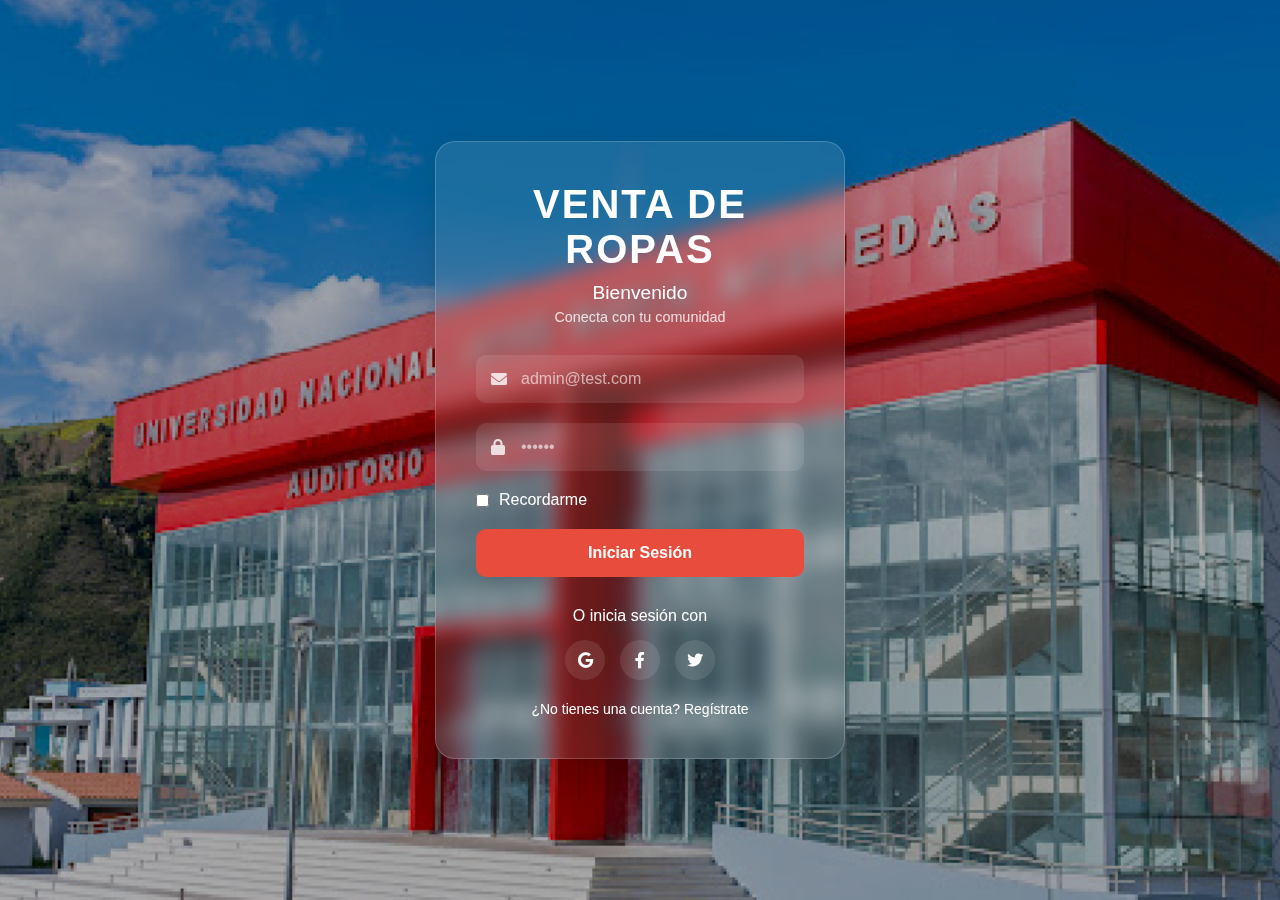
<file: login.html>
<!DOCTYPE html>
<html lang="es">
<head>
    <meta charset="UTF-8">
    <meta name="viewport" content="width=device-width, initial-scale=1.0">
    <title>VENTA DE ROPAS</title>
    <link rel="stylesheet" href="css/style.css">
    <link rel="stylesheet" href="https://cdnjs.cloudflare.com/ajax/libs/font-awesome/6.0.0/css/all.min.css">
    <script src="js/login.js" defer></script>
</head>
<body>
    <div class="background-container"></div>
    <div class="login-container">
        <div class="login-box">
            <h1>VENTA DE ROPAS</h1>
            <h2>Bienvenido</h2>
            <p class="subtitle">Conecta con tu comunidad</p>
            
            <form class="login-form" id="loginForm">
                <div class="input-group">
                    <i class="fas fa-envelope"></i>
                    <input type="email" id="email" placeholder="admin@test.com" required>
                </div>
                <div class="input-group">
                    <i class="fas fa-lock"></i>
                    <input type="password" id="password" placeholder="••••••" required>
                </div>
                <div class="remember-me">
                    <input type="checkbox" id="recordarme">
                    <label for="recordarme">Recordarme</label>
                </div>
                <button type="submit" class="login-btn">Iniciar Sesión</button>
                
                <div class="social-login">
                    <p>O inicia sesión con</p>
                    <div class="social-icons">
                        <a href="#" class="social-icon"><i class="fab fa-google"></i></a>
                        <a href="#" class="social-icon"><i class="fab fa-facebook-f"></i></a>
                        <a href="#" class="social-icon"><i class="fab fa-twitter"></i></a>
                    </div>
                </div>
                
                <div class="login-footer">
                    <a href="#" class="forgot-password">¿No tienes una cuenta? Regístrate</a>
                </div>
            </form>
        </div>
    </div>
</body>
</html>
</file>
<file: css/style.css>
* {
    margin: 0;
    padding: 0;
    box-sizing: border-box;
    font-family: 'Segoe UI', sans-serif;
}

.background-container {
    position: fixed;
    top: 0;
    left: 0;
    width: 100%;
    height: 100%;
    background-image: url('../img/login.png');
    background-size: cover;
    background-position: center;
    filter: brightness(0.7);
}

body {
    min-height: 100vh;
    display: flex;
    align-items: center;
    justify-content: center;
    background: linear-gradient(to right, rgba(0, 0, 0, 0.5), rgba(0, 0, 0, 0.3));
    position: relative;
}

.login-container {
    width: 100%;
    max-width: 450px;
    padding: 20px;
    z-index: 1;
}

.login-box {
    background: rgba(255, 255, 255, 0.1);
    backdrop-filter: blur(10px);
    border-radius: 20px;
    padding: 40px;
    box-shadow: 0 8px 32px rgba(0, 0, 0, 0.1);
    border: 1px solid rgba(255, 255, 255, 0.2);
}

.login-box h1 {
    color: white;
    text-align: center;
    font-size: 2.5em;
    margin-bottom: 10px;
    letter-spacing: 2px;
}

.login-box h2 {
    color: white;
    text-align: center;
    font-size: 1.2em;
    margin-bottom: 5px;
    font-weight: 400;
}

.subtitle {
    color: rgba(255, 255, 255, 0.8);
    text-align: center;
    margin-bottom: 30px;
    font-size: 0.9em;
}

.input-group {
    position: relative;
    margin-bottom: 20px;
}

.input-group i {
    position: absolute;
    left: 15px;
    top: 50%;
    transform: translateY(-50%);
    color: rgba(255, 255, 255, 0.8);
}

.input-group input {
    width: 100%;
    padding: 15px 15px 15px 45px;
    border: none;
    background: rgba(255, 255, 255, 0.1);
    border-radius: 10px;
    color: white;
    font-size: 16px;
    transition: all 0.3s ease;
}

.input-group input::placeholder {
    color: rgba(255, 255, 255, 0.6);
}

.input-group input:focus {
    background: rgba(255, 255, 255, 0.2);
    outline: none;
}

.remember-me {
    display: flex;
    align-items: center;
    margin-bottom: 20px;
    color: white;
}

.remember-me input[type="checkbox"] {
    margin-right: 10px;
}

.login-btn {
    width: 100%;
    padding: 15px;
    background: #e74c3c;
    border: none;
    border-radius: 10px;
    color: white;
    font-size: 16px;
    font-weight: bold;
    cursor: pointer;
    transition: all 0.3s ease;
}

.login-btn:hover {
    background: #c0392b;
    transform: translateY(-2px);
}

.social-login {
    margin-top: 30px;
    text-align: center;
}

.social-login p {
    color: white;
    margin-bottom: 15px;
}

.social-icons {
    display: flex;
    justify-content: center;
    gap: 15px;
}

.social-icon {
    width: 40px;
    height: 40px;
    background: rgba(255, 255, 255, 0.1);
    border-radius: 50%;
    display: flex;
    align-items: center;
    justify-content: center;
    color: white;
    text-decoration: none;
    transition: all 0.3s ease;
}

.social-icon:hover {
    background: rgba(255, 255, 255, 0.2);
    transform: translateY(-2px);
}

.login-footer {
    margin-top: 20px;
    text-align: center;
}

.login-footer a {
    color: white;
    text-decoration: none;
    font-size: 14px;
}

.login-footer a:hover {
    text-decoration: underline;
}

/* Responsive Design */
@media (max-width: 480px) {
    .login-container {
        padding: 10px;
    }
    
    .login-box {
        padding: 20px;
    }
    
    .login-box h1 {
        font-size: 2em;
    }
}
</file>
